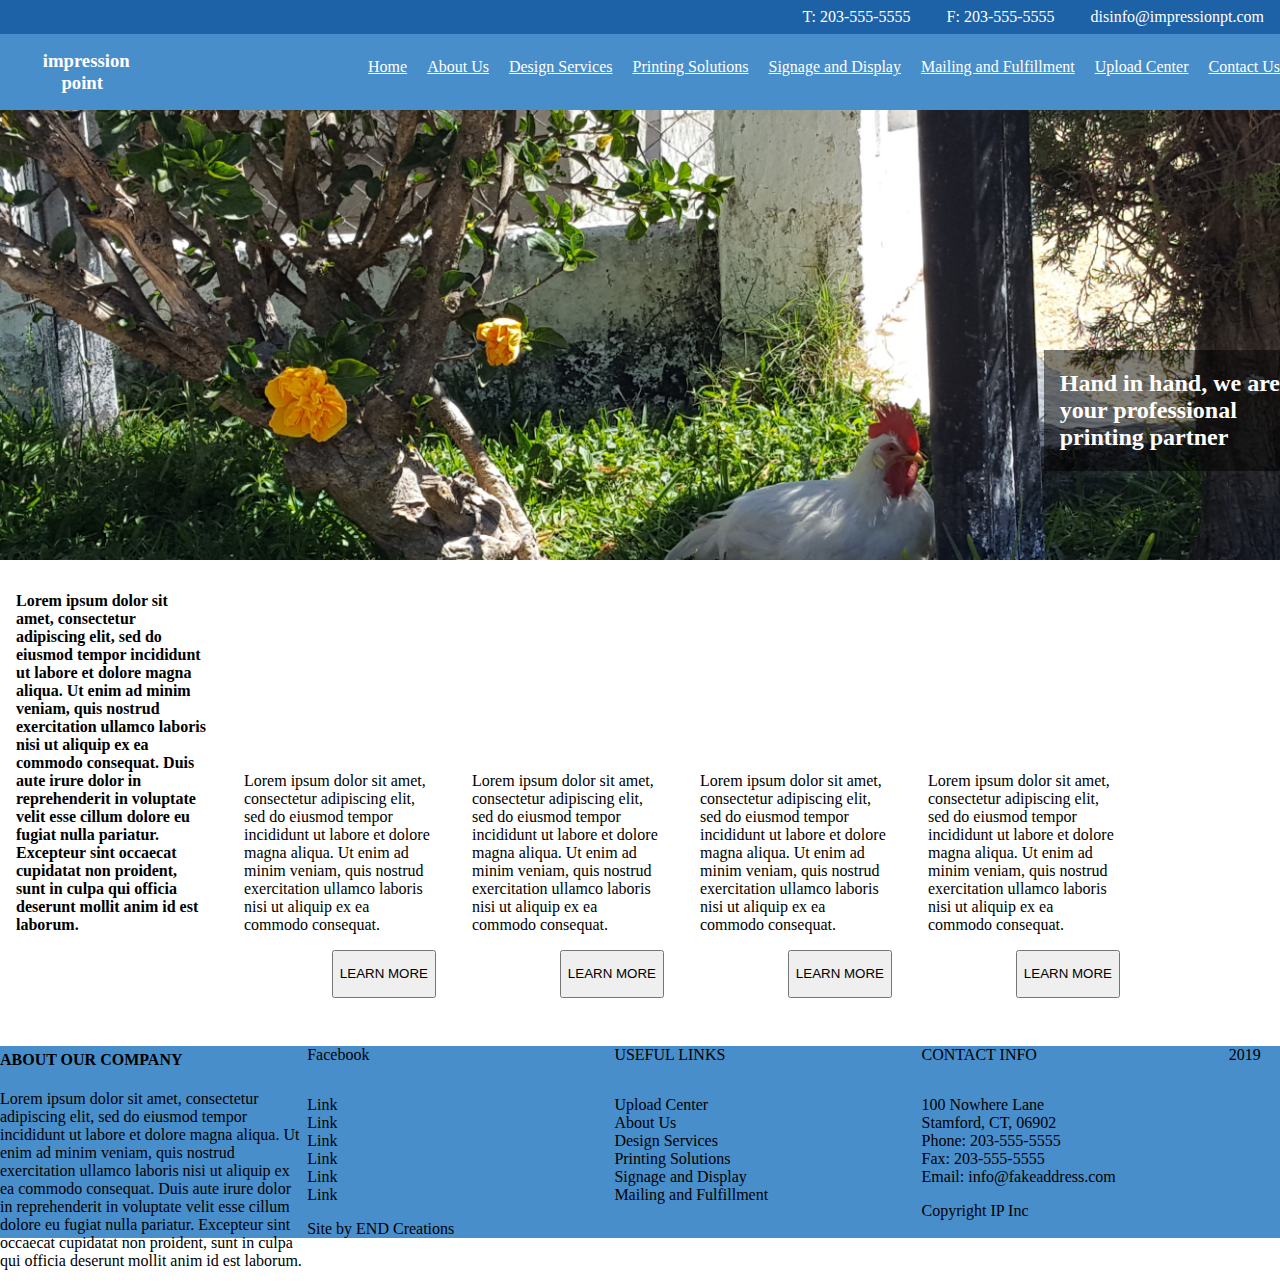
<file: IP practice/index.html>
<!DOCTYPE html>
<html lang="en">
  <head>
    <meta charset="UTF-8"/>
    <title>IP</title>
    <link rel="stylesheet" href="./css/stylesheet.css">
    <meta name="viewport" content="width=device-width, initial-scale=1.0">
  </head>
<body>
  <header>
    <div class="header-info">
      <span>T: 203-555-5555</span>
      <span>F: 203-555-5555</span>
      <span>disinfo@impressionpt.com</span>
    </div>
    <div class="clearfix"></div>
  </header>
      <div class="container-nav">
        <div class="logo">
          <h3>
            impression<br>
            &nbsp;&nbsp;&nbsp;&nbsp;point
          </h3>
        </div>
        <nav class="header-nav">
          <a href="#">Home</a>
          <a href="#" class="about">About Us</a>
          <a href="#" class="design">Design Services</a>
          <a href="#" class="printing">Printing Solutions</a>
          <a href="#" class="signage">Signage and Display</a>
          <a href="#" class="mailing">Mailing and Fulfillment</a>
          <a href="#" class="upload">Upload Center</a>
          <a href="#" class="contact">Contact Us</a>
        </nav>
        <div class="clearfix"></div>
      </div>
    <div class="container-hero">
      <div class="hero">
        <div class="hero-text">
            <h2>Hand in hand, we are <br>your professional <br>printing partner</h2>
            </div>
        </div>
    </div>
    <div class="clearfix"></div>
<div class="info-container">
    <div class="info">
      <h4>Lorem ipsum dolor sit amet, consectetur adipiscing elit, sed do eiusmod tempor incididunt ut labore et dolore magna aliqua. Ut enim ad minim veniam, quis nostrud exercitation ullamco laboris nisi ut aliquip ex ea commodo consequat. Duis aute irure dolor in reprehenderit in voluptate velit esse cillum dolore eu fugiat nulla pariatur. Excepteur sint occaecat cupidatat non proident, sunt in culpa qui officia deserunt mollit anim id est laborum.</h4>
    </div>
    <div class="info">
      <p>
        Lorem ipsum dolor sit amet, consectetur adipiscing elit, sed do eiusmod tempor incididunt ut labore et dolore magna aliqua. Ut enim ad minim veniam, quis nostrud exercitation ullamco laboris nisi ut aliquip ex ea commodo consequat.
        </p>
        <div class="button">
        <button type="button">
          <p>LEARN MORE</p>
          </button>
        </div>
    </div>
      <div class="info">
        <p>
          Lorem ipsum dolor sit amet, consectetur adipiscing elit, sed do eiusmod tempor incididunt ut labore et dolore magna aliqua. Ut enim ad minim veniam, quis nostrud exercitation ullamco laboris nisi ut aliquip ex ea commodo consequat.
          </p>
          <div class="button">
          <button type="button">
            <p>LEARN MORE</p>
            </button>
          </div>
    </div>
      <div class="info">
        <p>
          Lorem ipsum dolor sit amet, consectetur adipiscing elit, sed do eiusmod tempor incididunt ut labore et dolore magna aliqua. Ut enim ad minim veniam, quis nostrud exercitation ullamco laboris nisi ut aliquip ex ea commodo consequat.
          </p>
          <div class="button">
          <button type="button">
            <p>LEARN MORE</p>
            </button>
          </div>
    </div>
      <div class="info">
        <p>
          Lorem ipsum dolor sit amet, consectetur adipiscing elit, sed do eiusmod tempor incididunt ut labore et dolore magna aliqua. Ut enim ad minim veniam, quis nostrud exercitation ullamco laboris nisi ut aliquip ex ea commodo consequat.
          </p>
          <div class="button">
          <button type="button">
            <p>LEARN MORE</p>
            </button>
          </div>
          </div>
        </div>
        <div class="clearfix"></div>
    <div class="footer">
      <div class="col">
        <h4>ABOUT OUR COMPANY</h4>
          <p>
            Lorem ipsum dolor sit amet, consectetur adipiscing elit, sed do eiusmod tempor incididunt ut labore et dolore magna aliqua. Ut enim ad minim veniam, quis nostrud exercitation ullamco laboris nisi ut aliquip ex ea commodo consequat. Duis aute irure dolor in reprehenderit in voluptate velit esse cillum dolore eu fugiat nulla pariatur. Excepteur sint occaecat cupidatat non proident, sunt in culpa qui officia deserunt mollit anim id est laborum.
          </p>
        </div>
    <div class="col">
        <p>Facebook</p>
          <ul>
            <li>Link</li>
            <li>Link</li>
            <li>Link</li>
            <li>Link</li>
            <li>Link</li>
            <li>Link</li>
          </ul>
      </div>
    <div class="col">
      <p>USEFUL LINKS</p>
        <ul>
            <li>Upload Center</li>
            <li>About Us</li>
            <li>Design Services</li>
            <li>Printing Solutions</li>
            <li>Signage and Display</li>
            <li>Mailing and Fulfillment</li>
        </ul>
    </div>
      <div class="col">
        <p>CONTACT INFO</p>
          <ul>
            <li>100 Nowhere Lane</li>
            <li>Stamford, CT, 06902</li>
            <li>Phone: 203-555-5555</li>
            <li>Fax: 203-555-5555</li>
            <li>Email: info@fakeaddress.com</li>
          </ul>
      </div>
    </div>
    <div class="sub-footer">
      <ul>
        <li>2019 Copyright IP Inc</li>
        <li>Site by END Creations</li>
      </ul>
    </div>
 </body>
</html>
</file>
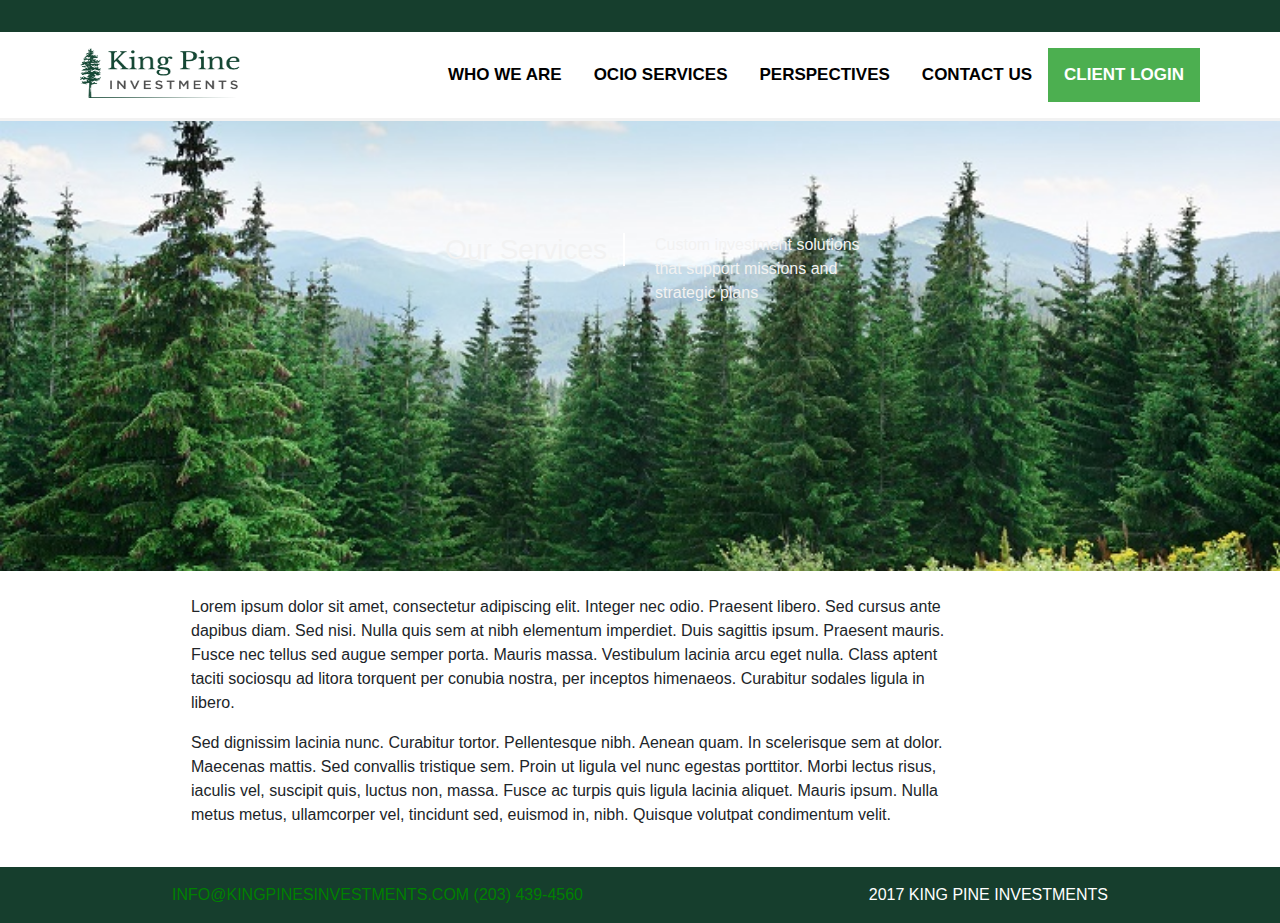
<file: King Pine/index.html>
<!DOCTYPE html>
<html lang="en">
  <head>
    <meta charset="UTF-8"/>
    <title>King Pine Investments</title>
    <link rel="stylesheet" href="./css/bootstrap.min.css">
    <link rel="stylesheet" href="./css/stylesheet.css">
    <meta name="viewport" content="width=device-width, initial-scale=1.0">
</head>
<body>
    <div class="container-fluid container-top">
      <div class="inline-block">
      </div>
</div>
  <div class="topnav">
    <div class="id id-logo">
  <img src="pics/kplogo.png" width="160px" height="50px" alt="Pine Trees">
  <a class="active" href="#who">CLIENT LOGIN</a>
  <a href="#contact">CONTACT US</a>
  <a href="#perspectives">PERSPECTIVES</a>
  <a href="#services">OCIO SERVICES</a>
  <a href="#about">WHO WE ARE</a>
</div>
</div>
<div class="container-fluid container-mainpic pt-3 pb-3">
  <div class="container container-toppic">
    <div class="row pt-5 mt-5">
      <div class="col-12 col-md-6 text-md-right text-left">
        <h3 class="pr-3">Our Services</h3>
      </div>
      <div class="col-12 col-md-6">
        <p>
          Custom investment solutions<br />
          that support missions and<br />
          strategic plans
        </p>
      </div>
    </div>
</div>
  </div>
<div class="container-fluid container-info">
  <div class="col-12 col-md-10 pt-4 pb-4 pl-5">
  <p>
    Lorem ipsum dolor sit amet, consectetur adipiscing elit. Integer nec odio.
    Praesent libero. Sed cursus ante dapibus diam. Sed nisi.
    Nulla quis sem at nibh elementum imperdiet. Duis sagittis ipsum. Praesent mauris.
    Fusce nec tellus sed augue semper porta. Mauris massa.
    Vestibulum lacinia arcu eget nulla. Class aptent taciti sociosqu ad litora torquent
    per conubia nostra, per inceptos himenaeos. Curabitur sodales ligula in libero.
</p>
<p>
    Sed dignissim lacinia nunc. Curabitur tortor. Pellentesque nibh. Aenean quam.
    In scelerisque sem at dolor. Maecenas mattis. Sed convallis tristique sem.
    Proin ut ligula vel nunc egestas porttitor. Morbi lectus risus, iaculis vel,
    suscipit quis, luctus non, massa. Fusce ac turpis quis ligula lacinia aliquet.
    Mauris ipsum. Nulla metus metus, ullamcorper vel, tincidunt sed, euismod in, nibh.
    Quisque volutpat condimentum velit.
  </p>
    </div>
</div>
<div class="container-fluid container-footer">
<div class="block block-footer">
      <span class="container-footerleft">INFO@KINGPINESINVESTMENTS.COM (203) 439-4560</span>
      <span class="container-footerright">2017 KING PINE INVESTMENTS</span>
</div>
<div class="clearfix"></div>
</div>
</body>
</html>
</file>
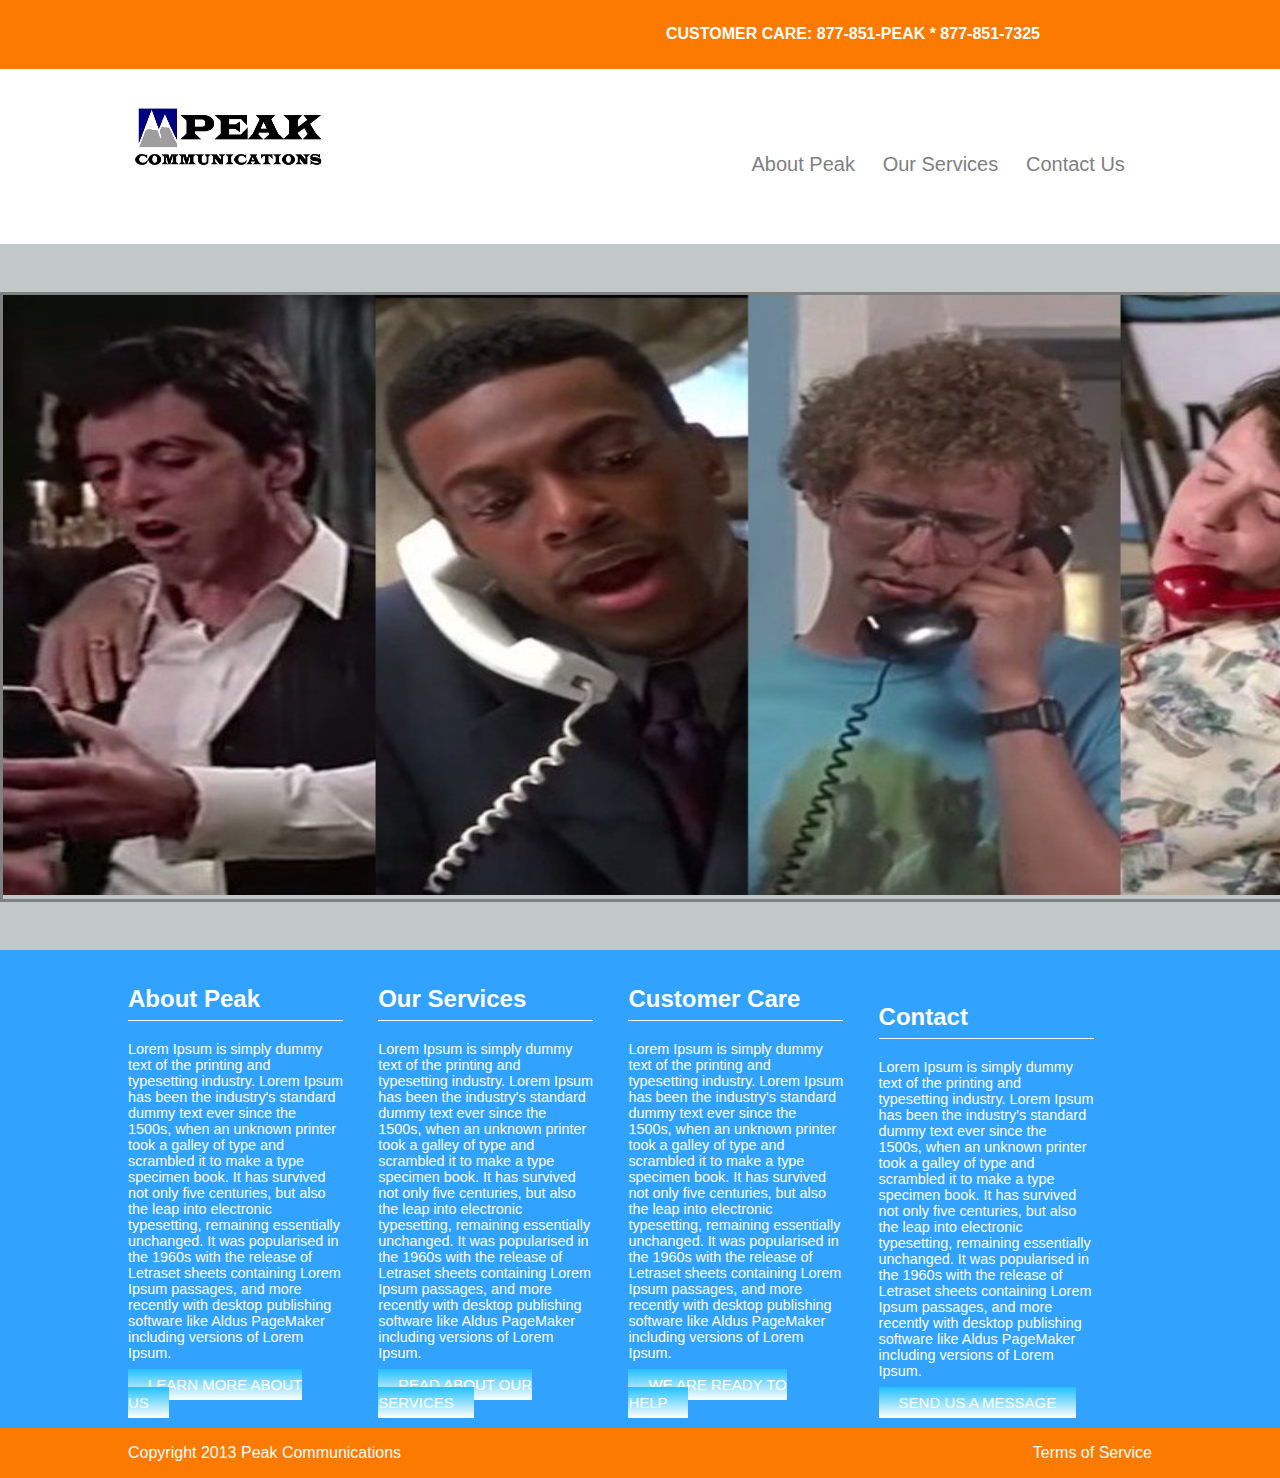
<file: PeakComm/index.html>
<!DOCTYPE html>
<html lang="en">
  <head>
    <meta charset="UTF-8"/>
    <title>Peak Communications</title>
    <link rel="stylesheet" href="css/stylesheet.css"/>
  </head>
  <body>
    <div class="container container-customercare">
    <h4><b>CUSTOMER CARE</b>: 877-851-PEAK * 877-851-7325</h4>
</div>
<div class="container container-header">
  <div class="block block-header">
  <div class="nav-left">
    <img src="pics/peaklogo.jpg" width="200px" height="70px" alt="Peak Communications">
  </div>
  <div class="nav-right">
    <ul>
      <li><a href="#">About Peak</a></li>
      <li><a href="#">Our Services</a></li>
      <li><a href="#">Contact Us</a></li>
    </ul>
  </div>
  </div>
</div>
<div class="container container-mainpic">
  <div class="large-pic">
  <img src="pics/phonecall.jpg" width="1490em" height="600em" alt="Peak Communications">
</div>
</div>
<div class="container container-aboutbody">
  <div class="block block-aboutbody">
    <div class="item">
      <h2>About Peak</h2>
      <p>Lorem Ipsum is simply dummy text of the printing and typesetting industry. Lorem Ipsum has been the industry's standard dummy text ever since the 1500s, when an unknown printer took a galley of type and scrambled it to make a type specimen book. It has survived not only five centuries, but also the leap into electronic typesetting, remaining essentially unchanged. It was popularised in the 1960s with the release of Letraset sheets containing Lorem Ipsum passages, and more recently with desktop publishing software like Aldus PageMaker including versions of Lorem Ipsum.</p>
      <a href="#">LEARN MORE ABOUT US</a>
    </div>
<div class="item">
    <h2>Our Services</h2>
      <p>Lorem Ipsum is simply dummy text of the printing and typesetting industry. Lorem Ipsum has been the industry's standard dummy text ever since the 1500s, when an unknown printer took a galley of type and scrambled it to make a type specimen book. It has survived not only five centuries, but also the leap into electronic typesetting, remaining essentially unchanged. It was popularised in the 1960s with the release of Letraset sheets containing Lorem Ipsum passages, and more recently with desktop publishing software like Aldus PageMaker including versions of Lorem Ipsum.</p>
    <a href="#">READ ABOUT OUR SERVICES</a>
  </div>
    <div class="item">
<h2>Customer Care</h2>
      <p>Lorem Ipsum is simply dummy text of the printing and typesetting industry. Lorem Ipsum has been the industry's standard dummy text ever since the 1500s, when an unknown printer took a galley of type and scrambled it to make a type specimen book. It has survived not only five centuries, but also the leap into electronic typesetting, remaining essentially unchanged. It was popularised in the 1960s with the release of Letraset sheets containing Lorem Ipsum passages, and more recently with  desktop publishing software like Aldus PageMaker including versions of Lorem Ipsum.</p>
    <a href="#">WE ARE READY TO HELP</a>
  </div>
    <div class="item">
      <h2>Contact</h2>
      <p>Lorem Ipsum is simply dummy text of the printing and typesetting industry. Lorem Ipsum has been the industry's standard dummy text ever since the 1500s, when an unknown printer took a galley of type and scrambled it to make a type specimen book. It has survived not only five centuries, but also the leap into electronic typesetting, remaining essentially unchanged. It was popularised in the 1960s with the release of Letraset sheets containing Lorem Ipsum passages, and more recently with desktop publishing software like Aldus PageMaker including versions of Lorem Ipsum.</p>
       <a href="#">SEND US A MESSAGE</a>
    </div>
</div>
</div>
<div class="container container-footer">
<div class="block block-footer">
      <span class="container-footerleft">Copyright 2013 Peak Communications</span>
      <span class="container-footerright">Terms of Service</span>
</div>
<div class="clearfix"></div>
</div>
</body>
</html>
</file>
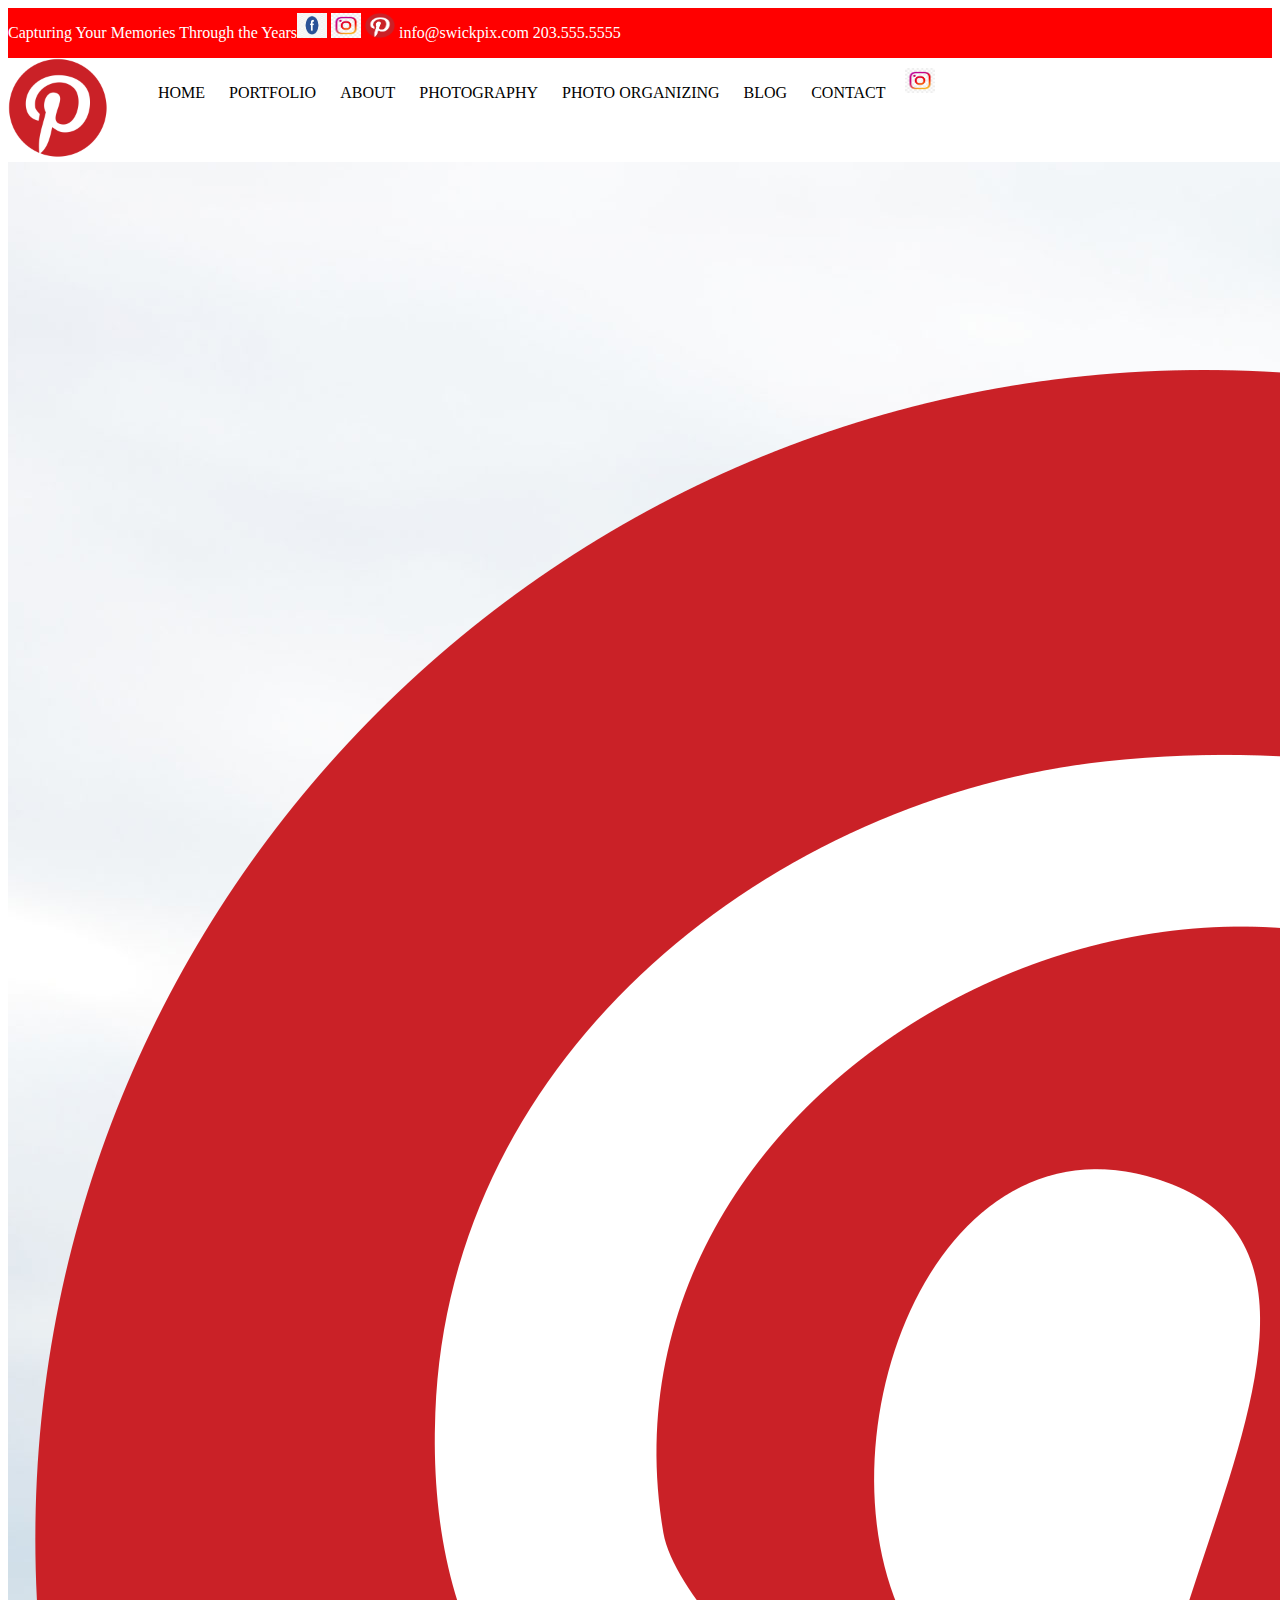
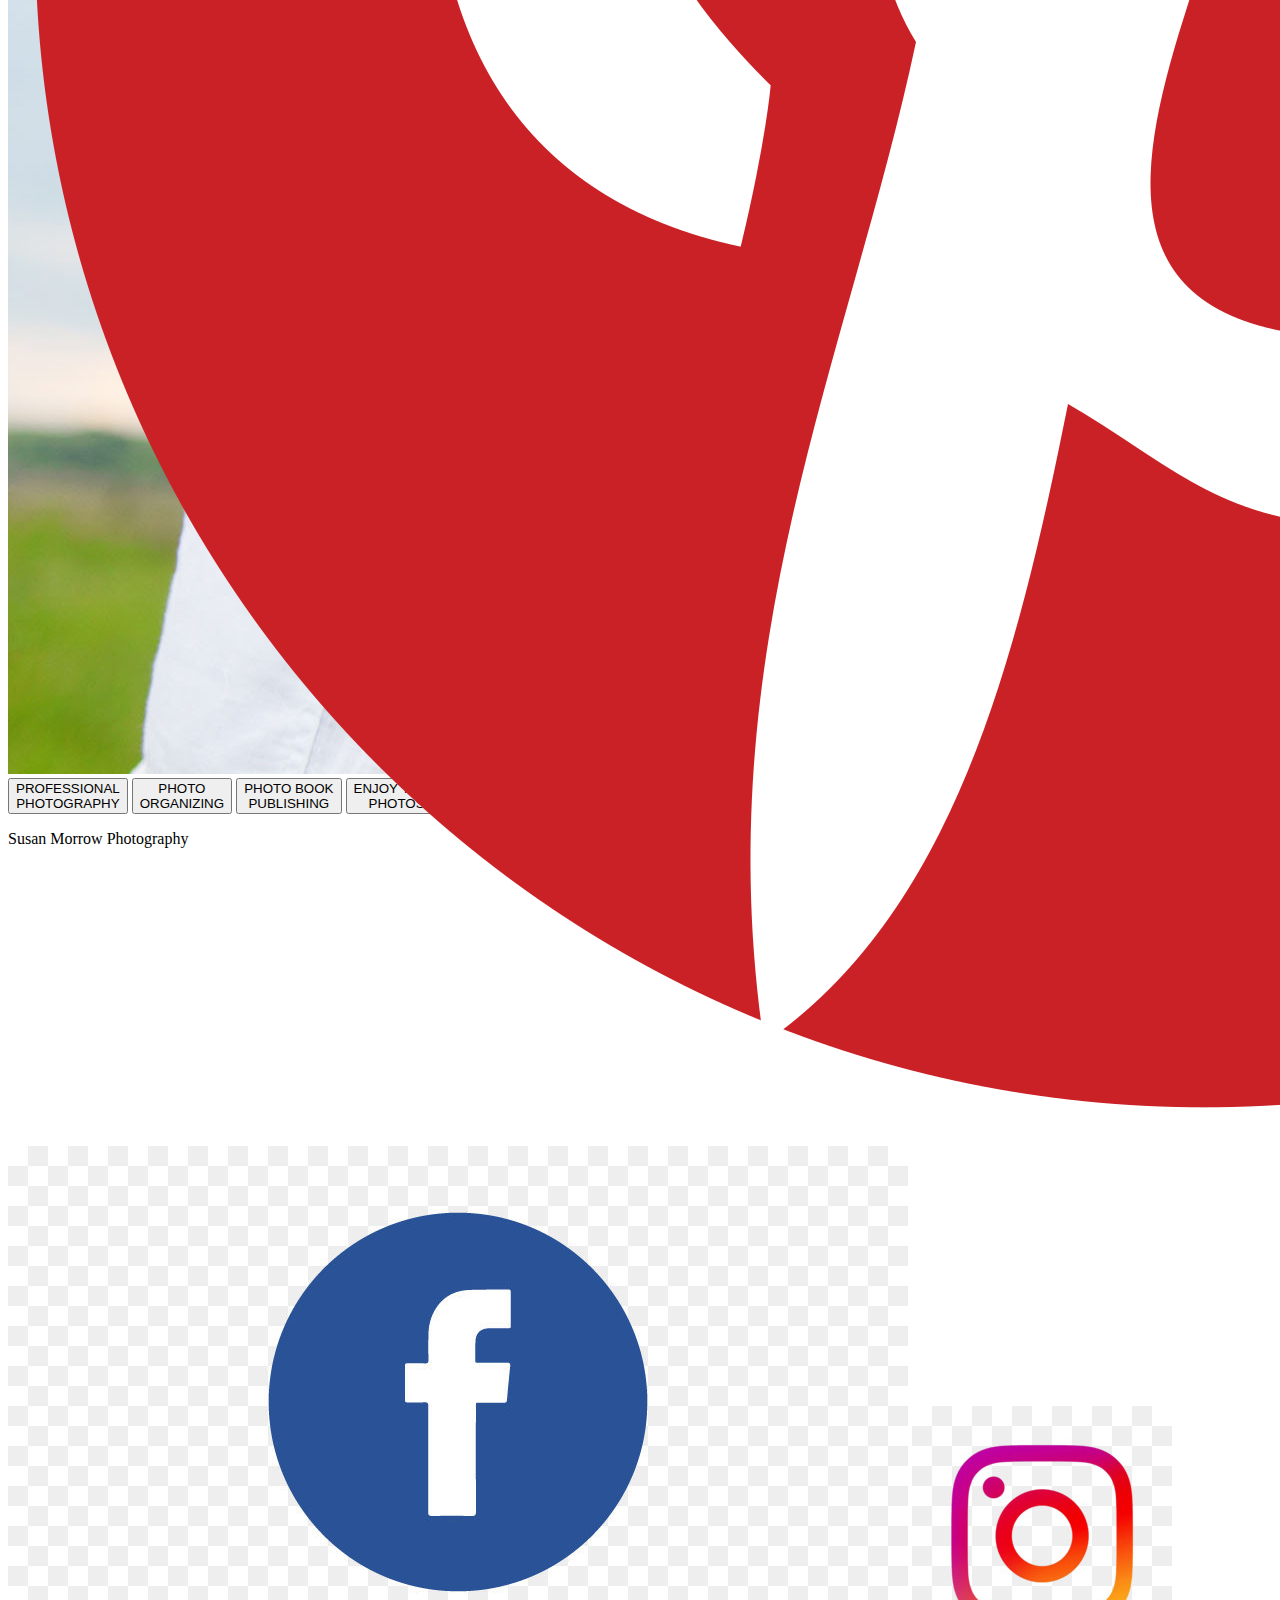
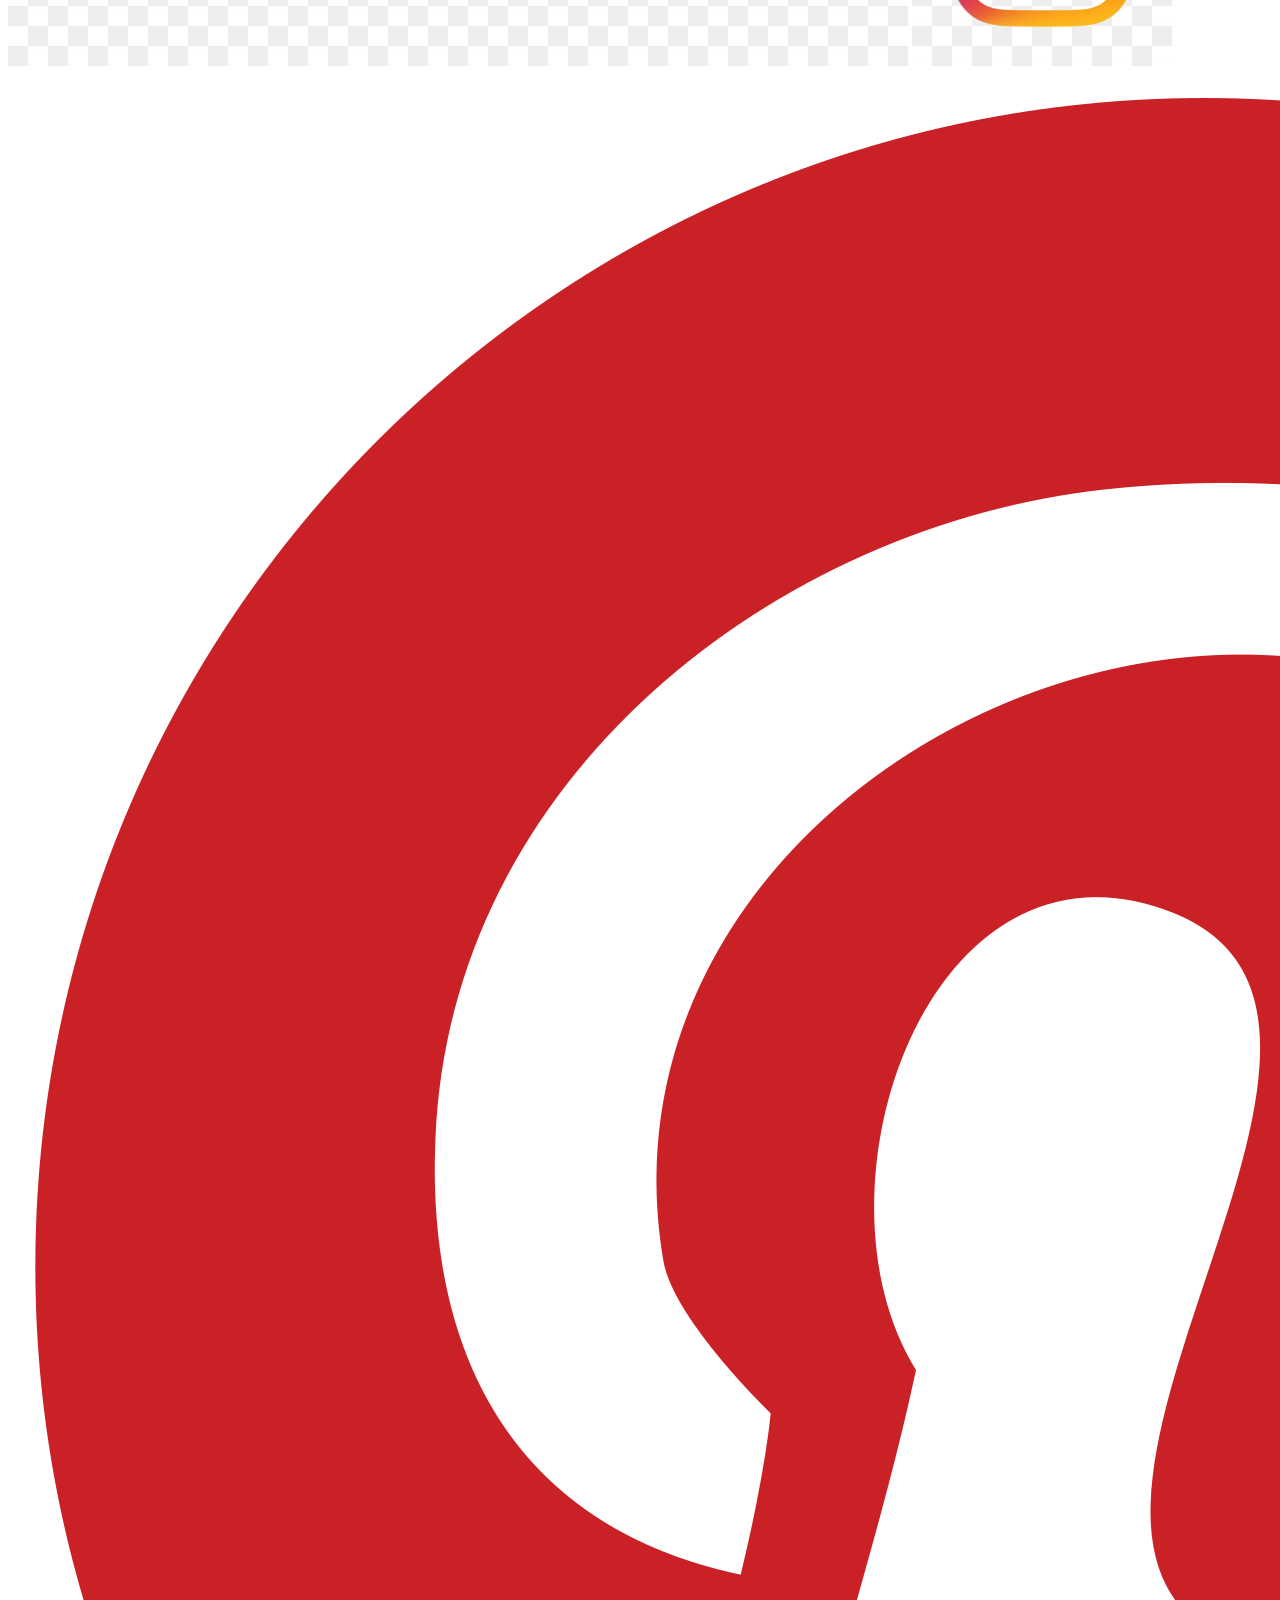
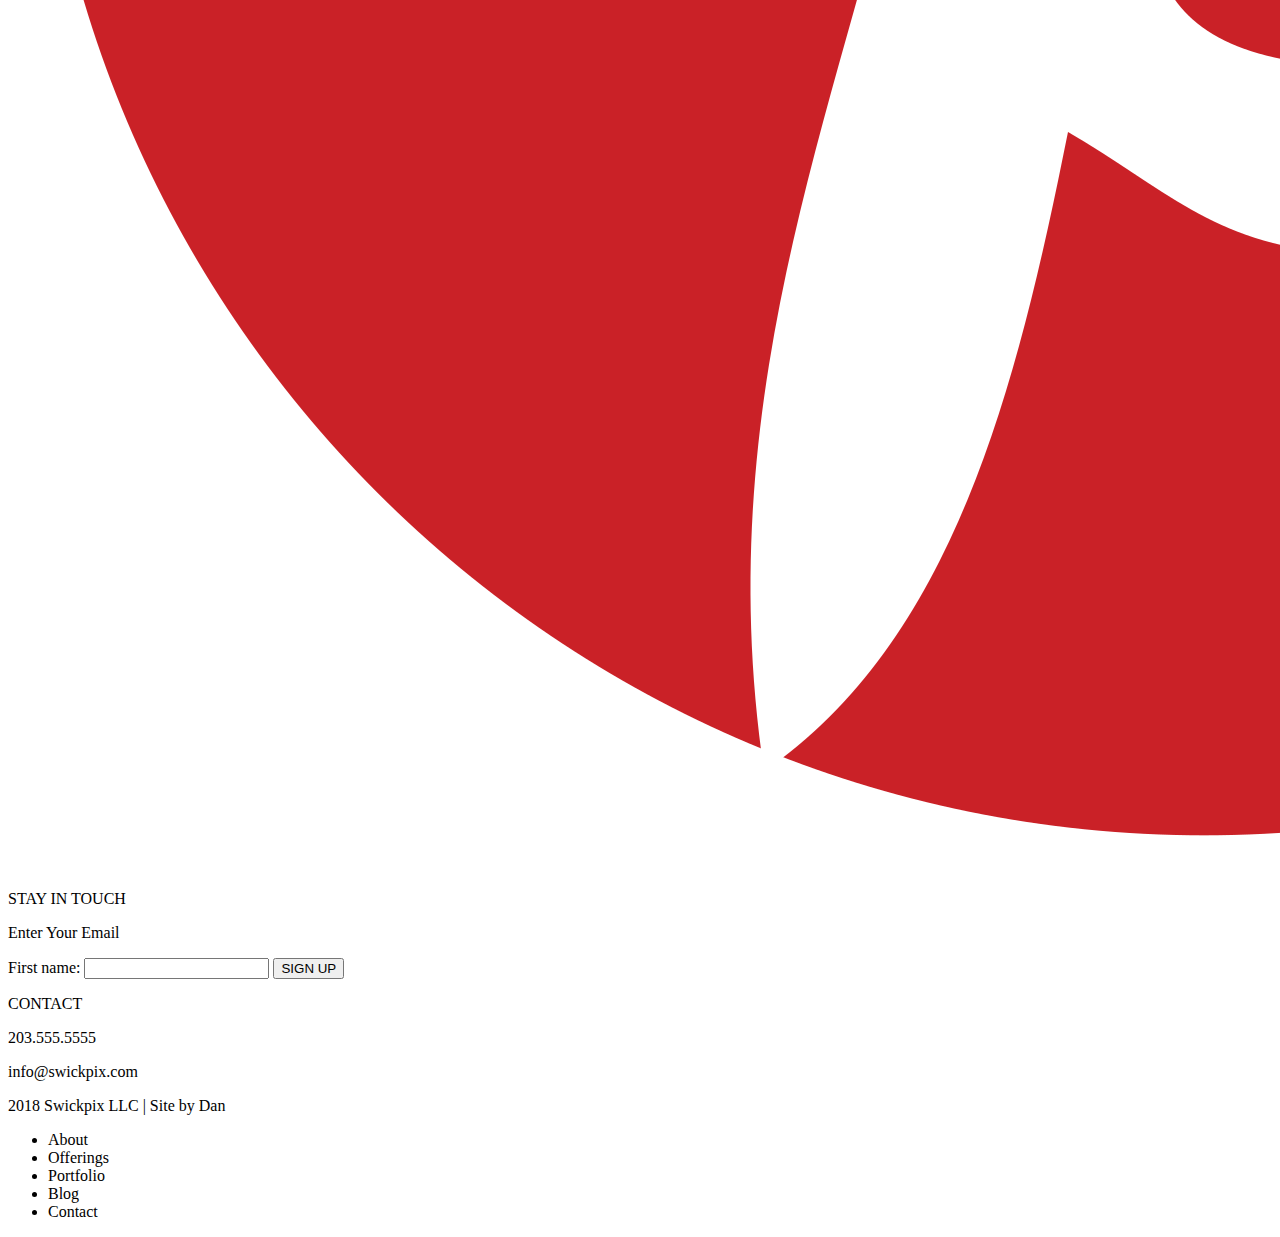
<file: photography-site-practice/index.html>
<!DOCTYPE html>
<html lang="en">
<head>
    <meta charset="UTF-8">
    <meta name="viewport" content="width=device-width, initial-scale=1.0">
    <meta http-equiv="X-UA-Compatible" content="ie=edge">
    <title>Document</title>
    <link rel="stylesheet" type="text/css" href="styles.css">
</head>
<body>
    <div class="crown">
        <div class="tag-line">
            <p>Capturing Your Memories Through the Years</p>
        </div>
        <div class="right-half">
            <img src="assets/fb_logo.jpg">
            <img src="assets/inst_logo.jpg">
            <img src="assets/pin_logo.png">
            <p>info@swickpix.com&nbsp;203.555.5555</p>
        </div>
    </div>
    <nav>
        <div class="logo">
            <img src="assets/pin_logo.png">
        </div>
        <ul>
            <li><a href="#">HOME</a></li>
            <li><a href="#">PORTFOLIO</a></li>
            <li><a href="#">ABOUT</a></li>
            <li><a href="#">PHOTOGRAPHY</a></li>
            <li><a href="#">PHOTO ORGANIZING</a></li>
            <li><a href="#">BLOG</a></li>
            <li><a href="#">CONTACT</a></li>
        </ul>
        <div class="search-placeholder">
            <img src="assets/inst_logo.jpg">
        </div>
    </nav>
    <div class="hero">
        <img src="assets/hero-img.jpg">
        <div class="hero-btns">
            <button>PROFESSIONAL<br>PHOTOGRAPHY</button>
            <button>PHOTO<br>ORGANIZING</button>
            <button>PHOTO BOOK<br>PUBLISHING</button>
            <button>ENJOY YOUR<br>PHOTOS</button>    
        </div>
    <p>Susan Morrow Photography</p>
    </div>
    <footer>
        <div class="footer-logos">
            <img src="assets/pin_logo.png">
            <img src="assets/fb_logo.jpg">
            <img src="assets/inst_logo.jpg">
            <img src="assets/pin_logo.png">
        </div>
        <div class="footer-capture">
            <p>STAY IN TOUCH</p>
            <p>Enter Your Email</p>
            <form action="/action_page.php">
                First name: <input type="text" name="FirstName" value="">
                <input type="submit" value="SIGN UP">
            </form>
        <div class="footer-contact">
            <p>CONTACT</p>
            <p>203.555.5555</p>
            <p>info@swickpix.com</p>
    </footer>
    <div class="sub-footer">
        <p>2018 Swickpix LLC | Site by Dan</p>
        <ul>
            <li>About</li>
            <li>Offerings</li>
            <li>Portfolio</li>
            <li>Blog</li>
            <li>Contact</li>
        </ul>
    </div>

</body>
</html>
</file>
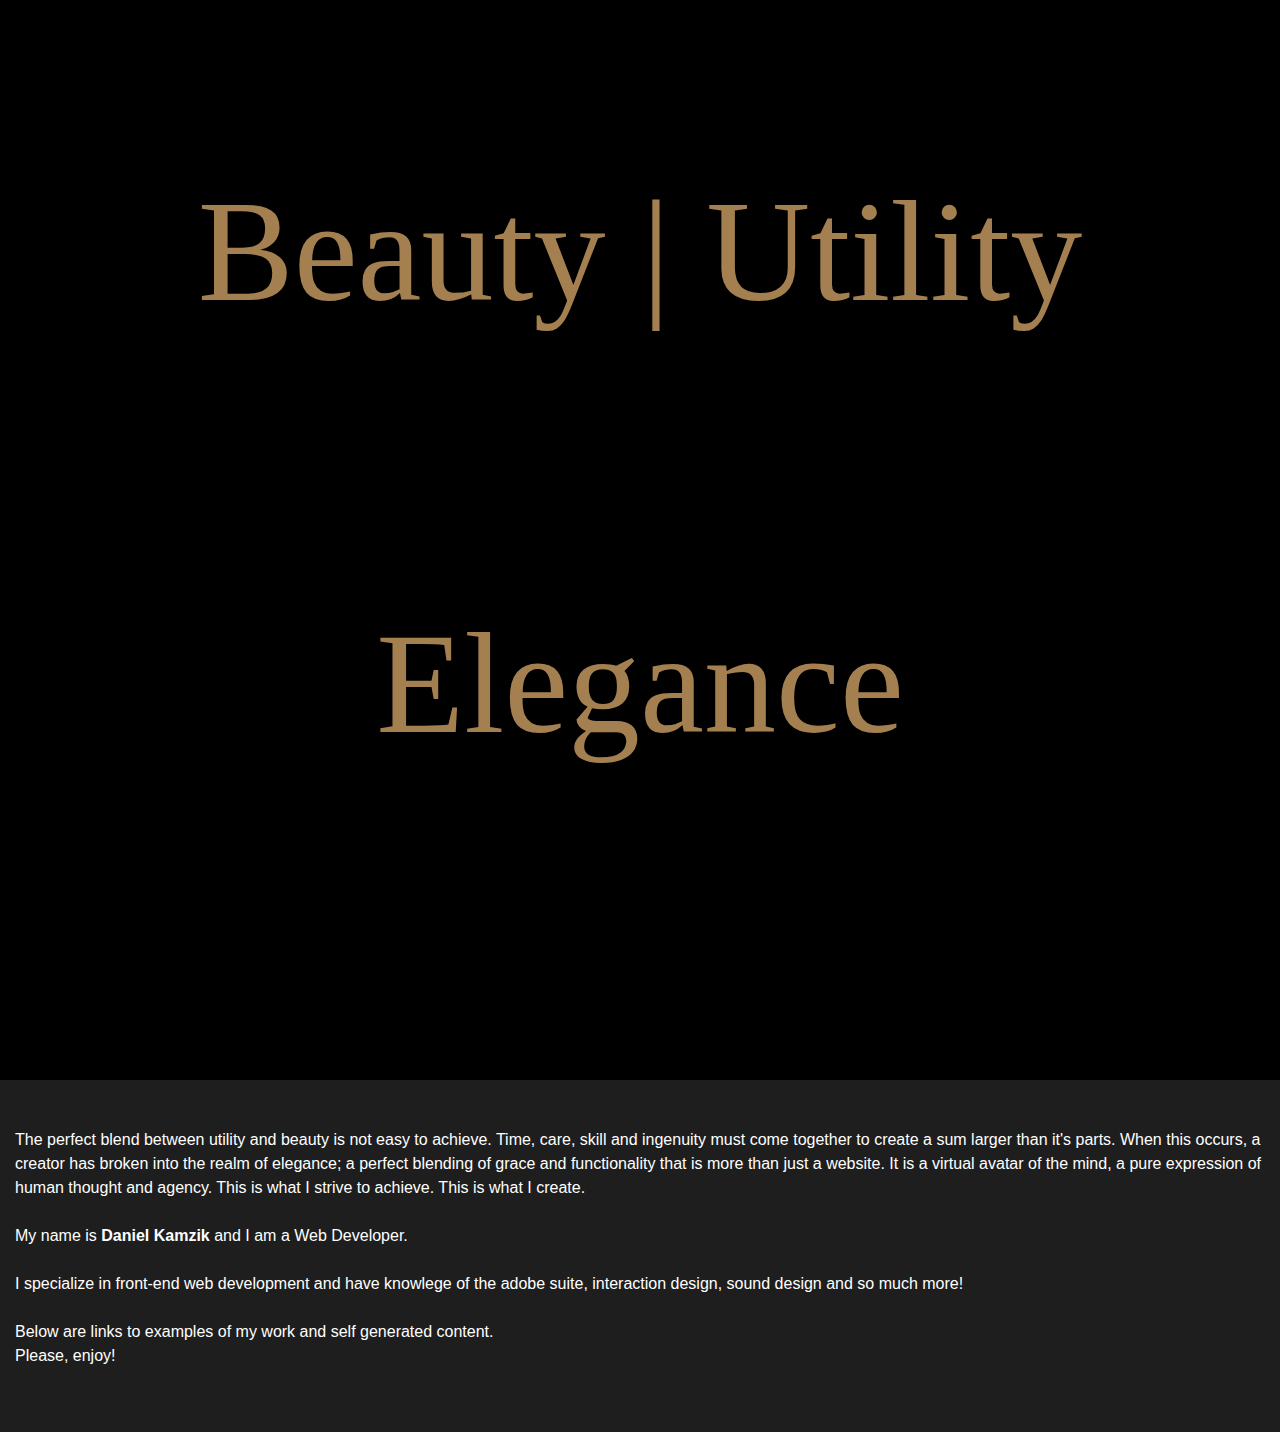
<file: portfolio-black/index.html>
<!doctype html>
<html lang="en">
    <head>
<style type="text/css" media="screen, print">
@font-face {
    font-family: Geomanist;
    src: url(Geomanist-Regular.otf);
}

</style>
        <meta charset="utf-8">
        <title>Daniel Kamzik Web Development Solutions</title>
        <link rel="stylesheet" href="./css/bootstrap.min.css">
        <link rel="stylesheet" href="./css/stylesheet.css">
        <meta name="viewport" content="width=device-width, initial-scale=1.0">
    </head>
<body>
  <div class="container-fluid">
    <div class="title">
  Beauty  |  Utility <br/><br/>
     Elegance
  </div>
    </div>
      <div class="info-block col-md-12">
        <p>
        The perfect blend between utility and beauty is not easy to achieve.
        Time, care, skill and ingenuity must come together to create a sum larger than it's parts.
        When this occurs, a creator has broken into the realm of elegance; a perfect blending of grace and functionality that is more than just a website.
        It is a virtual avatar of the mind, a pure expression of human thought and agency. This is what I strive to achieve. This is what I create.
           <br />
          <br />
          My name is <b>Daniel Kamzik</b> and I am a Web Developer.<br />
          <br />
          I specialize in front-end web development and have knowlege of the adobe suite, interaction design, sound design and so much more!<br />
          <br />
          Below are links to examples of my work and self generated content.<br />
          Please, enjoy!
        </p>
      </div>
    <div class="container-fluid">
<div class="links">
  
</div>
    </div>
</body>
</html>
</file>
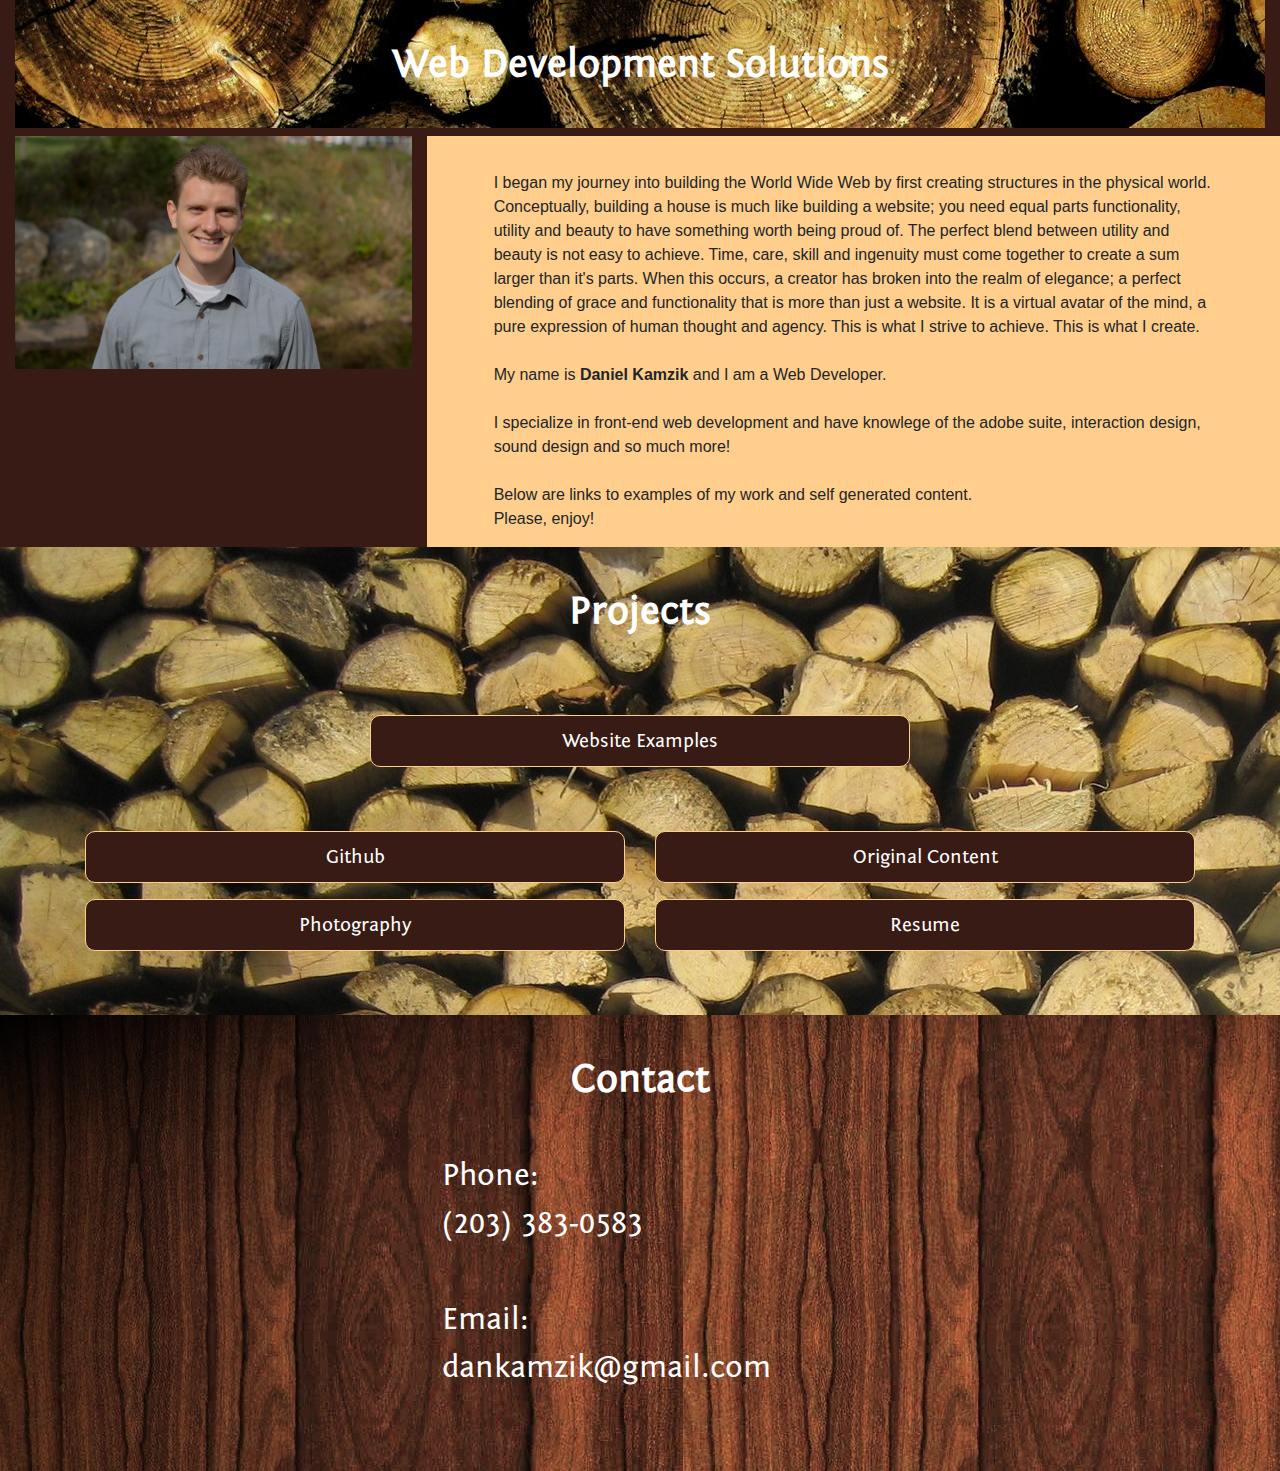
<file: portfolio-wood/index.html>
<!doctype html>
<html lang="en">
    <head>
<style type="text/css" media="screen, print">
@font-face {
    font-family: fontin_sans;
    src: url(Fontin_Sans_R_45b.otf);
}

</style>
        <meta charset="utf-8">
        <title>Web Development Solutions</title>
        <link rel="stylesheet" href="./css/bootstrap.min.css">
        <link rel="stylesheet" href="./css/stylesheet.css">
        <meta name="viewport" content="width=device-width, initial-scale=1.0">
    </head>
<body>
  <div class="container-fluid">
    <div class="title pt-0 pb-0">
      <h1><b>Web Development Solutions</b></h1>
    </div>

    <div class="row pt-0 pb-0">
      <div class="col-md-4">
        <img class="img-fluid" src="./pics/danportfolio.jpeg" alt="Dan Portfolio Pic">
      </div> <!--end col -->
      <div class="info-block col-md-8 pb-0">
        <p>I began my journey into building the World Wide Web by first creating structures in the physical world.
        Conceptually, building a house is much
        like building a website; you need equal parts functionality, utility and beauty to have something worth being proud of.
        The perfect blend between utility and beauty is not easy to achieve.
        Time, care, skill and ingenuity must come together to create a sum larger than it's parts.
        When this occurs, a creator has broken into the realm of elegance; a perfect blending of grace and functionality that is more than just a website.
        It is a virtual avatar of the mind, a pure expression of human thought and agency. This is what I strive to achieve. This is what I create.
           <br />
          <br />
          My name is <b>Daniel Kamzik</b> and I am a Web Developer.<br />
          <br />
          I specialize in front-end web development and have knowlege of the adobe suite, interaction design, sound design and so much more!<br />
          <br />
          Below are links to examples of my work and self generated content.<br />
          Please, enjoy!
        </p>
      </div> <!-- end col -->
    </div> <!-- end row -->
  </div> <!-- end fluid-container -->
  <div class="container-fluid projects-wrapper pt-0 pb-3">
    <div class="container container-projects pt-0 pb-0">
      <div class="col-md-12">
        <h1><b>Projects</b></h1>
      </div> <!-- end col -->
      <div class="row">
    <div class="col-12 col-md-6 offset-md-3"><a href="https://drive.google.com/open?id=1xBtM96BYLqAbtQK3hjfqgYV4nW7GsmvJ" class="btn btn-info" role="button">Website Examples</a></div>
  </div>
    <div class="row pb-0">
<div class="col-12 col-md-6 pt-0 pb-3">
<a href="https://github.com/dankamzik" class="btn btn-info" role="button">Github</a>
</div>
<div class="col-12 col-md-6 pt-0 pb-3">
<a href="https://drive.google.com/open?id=1zJXY64vx_yYCeWzsoDQX-Hx5zli_4ok5" class="btn btn-info" role="button">Original Content</a>
  </div>
  </div>
  <div class="row pt-0">
    <div class="col-12 col-md-6 pt-0 pb-3">
<a href="https://drive.google.com/open?id=102Gx8n99MGKKRXHyjMXS7rIYrFIZrbrb" class="btn btn-info" role="button">Photography</a>
</div>
<div class="col-12 col-md-6">
<a href="https://drive.google.com/open?id=1xP5QLiYL2812f9D-Tz-GuYnCJKdNPlfT" class="btn btn-info" role="button">Resume</a>
</div>
</div>
</div>

</div>
    <div class="container-contact pt-0 pb-0">
        <div class="contact-title">
        <h1><b>Contact</b></h1>
        </div>
        <div class="container container-contactinfo">
          <div class="col-12 col-md-6 offset-md-3">
              <p>Phone: <br />(203) 383-0583<br />
              <br />Email: dankamzik@gmail.com</p>
            </div>
                </div>
                </div>



  <script type="text/javascript" src="./js/jquery-3.3.1.min.js"></script>
  <script type="text/javascript" src="./js/bootstrap.min.js"></script>
</body>
</html>
</file>
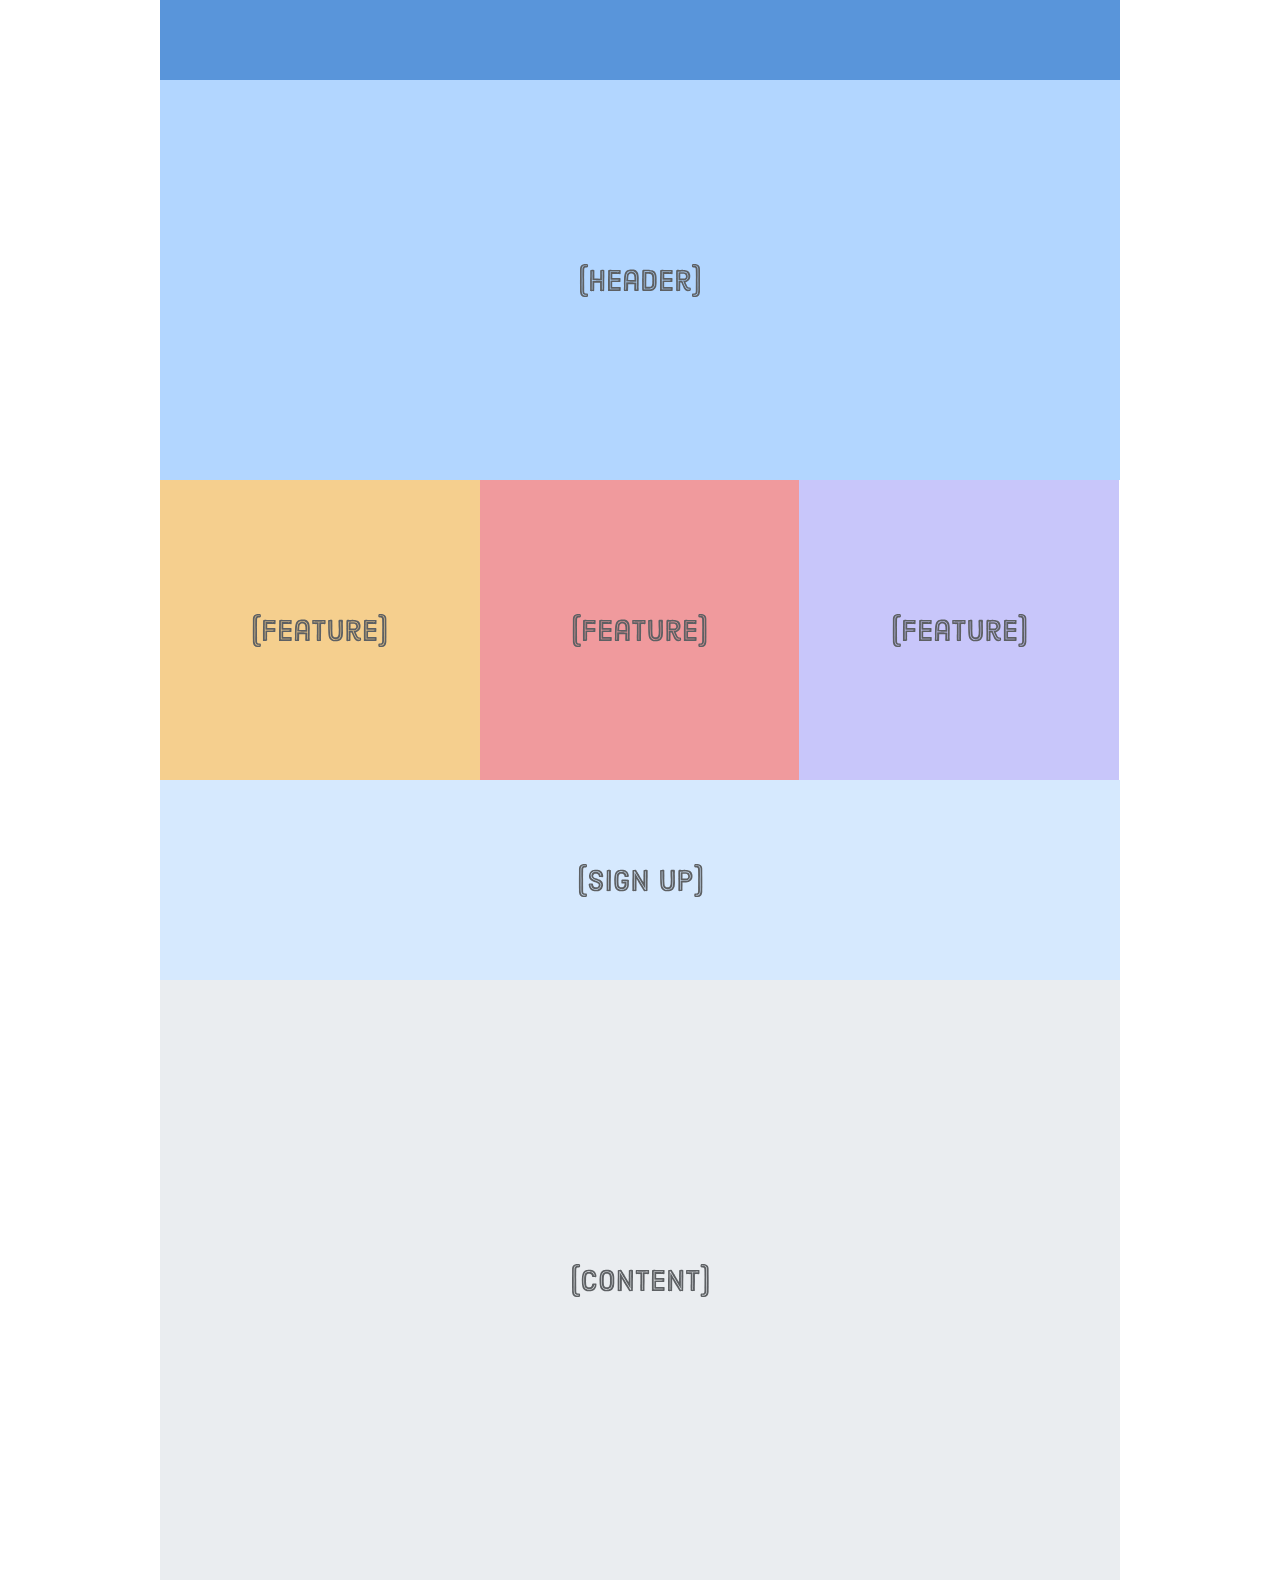
<file: responsive-design/responsive.html>
<!DOCTYPE html>
<html lang='en'>
  <head>
    <meta charset='UTF-8'/>
    <meta name='viewport'
          content='width=device-width, initial-scale=1.0, maximum-scale=1.0' />
    <title>Responsive Design</title>
    <link rel='stylesheet' href='styles.css'/>
  </head>
  <body>
    <div class='page'>
  <div class='section menu'></div>
  <div class='section header'>
    <img src='images/header.svg'/>
  </div>
  <div class='section content'>
    <img src='images/content.svg'/>
  </div>
  <div class='section sign-up'>
    <img src='images/sign-up.svg'/>
  </div>
  <div class='section feature-1'>
    <img src='images/feature.svg'/>
  </div>
  <div class='section feature-2'>
    <img src='images/feature.svg'/>
  </div>
  <div class='section feature-3'>
    <img src='images/feature.svg'/>
  </div>
</div>

  </body>
</html>
</file>
<file: IP practice/css/stylesheet.css>
body{
  margin: 0;
}

.header-info{
  padding-top: .5em;
  padding-bottom: .5em;
}

header{
  display: block;
  width: 100%;
  background-color: #1D61A7;
  color: white;
}

.logo {
  float:left;
  clear: left;
  padding-top: 1em;
  padding-bottom: 1em;
  padding-left: 1.5em;
}

.header-nav{
  float: right;
  clear:right;
  margin-top: 1.5em;
}

.logo h3{
  margin: 0;
  padding-left: 1em;
  color: white;
  width: 100%;
  display: inline-block;
}

header .header-info {
  text-align:right;
}

header span{
  background-color: #1D61A7;
  padding-left: 1em;
  padding-right: 1em;
  display: inline-block;
}

.container-nav{
  display: block;
  background-color: #488ECB;
  /*float: right;*/
  width:100%;
}

.header-nav {
  float:right;
  display:inline-block;
}

nav a{
  color: white;
  padding-left: 1em;
  display: inline-block;
}

.container-hero{
  display: block;
  margin: 0;
  width: 100%;
  background-image: url('../images/chicken.jpg');
  height: 50vh;
  background-size: cover;
  background-position: center;
}

.container-hero .hero img{
  display: inline-block;
  width: 100%;
  max-height: 300em;
}

.hero-text{
  color: white;
  display: inline-block;
  float: right;
  background-color: rgba(0, 0, 0, 0.5);
  padding-left: 1em;
  margin-top: 15em;
}

.info-container{
  display: block;
  margin-top: 1em;
  margin-bottom:1em;
}

.info h4{
  display: inline-block;
  margin: 0 auto;
  //float: left;
}

.info{
  display: inline-block;
  width: 15%;
  margin: 0 auto;
  //float: left;
  //clear: right;
  padding: 1em;
}

.info .button{
  display: inline-block;
  float: right;
  clear: left;
}

.footer{
  display: block;
  background-color: #488ECB;
}

.footer li{
  list-style-type: none;
  text-align: left;
}

.footer .col{
  display: inline-block;
  float: left;
  width: 24%;
}

.sub-footer{
  display: block;
  background-color: #488ECB;
}

.col ul{
  display: inline-block;
  padding: 0;
}

.sub-footer ul li{
  list-style-type: none;

}

.clearfix::after {
  content: "";
  clear: both;
  display: table;
}
</file>
<file: King Pine/css/stylesheet.css>
.container-top{
  width: 100%;
  height: 2em;
  background-color: #163E2D;
  margin-bottom: 1em;
}

.id-logo{
  padding-left:5em;
}

/* Add a black background color to the top navigation */
.topnav {
    background-color: white;
    overflow: hidden;
    padding-right: 5em;
    border-bottom: solid 3px;
    border-color: #f2f2f2;
    padding-bottom:1em;
}

/* Style the links inside the navigation bar */
.topnav a {
    float: right;
    color: black;
    text-align: center;
    padding: 14px 16px;
    text-decoration: none;
    font-size: 17px;
    font-weight: bold;
}

/* Change the color of links on hover */
.topnav a:hover {
    background-color: #ddd;
    color: black;
}

/* Add a color to the active/current link */
.topnav a.active {
    background-color: #4CAF50;
    color: white;
}

.container-mainpic{
  width: 100%;
  background-image: url("../pics/pines.jpg");
  background-size: cover;
  background-position: 50% 70%;
  height: 50vh;
  color: #f2f2f2;
}

h3{
  border-right: solid 2px;
  border-color: white;
}

.container-info{
  width:80%;
}

.container-footer{
  display:block;
  background-color: #163E2D;
}

.block-footer {
  max-width:80%;
  margin: 0 auto;
  padding: 0 2em;
}

.container-footerleft{
  list-style-type: none;
  color:white;
  padding-top: 1em;
  padding-bottom: 1em;
  float:left;
  color: green;
}

.container-footerright{
  list-style-type: none;
  color:white;
  padding-top: 1em;
  padding-bottom: 1em;
  float:right;
}

.clearfix:after {
  visibility: hidden;
  display: block;
  font-size: 0;
  content: " ";
  clear: both;
  height: 0;
}

.clearfix { display: inline-block; }
/* start commented backslash hack \*/
* html .clearfix { height: 1%; }
.clearfix { display: block; }
/* close commented backslash hack */
</file>
<file: PeakComm/css/stylesheet.css>
body{
  margin:0;
  font-family: arial;
}
.container-customercare{
  text-align: right;
  color:white;
  background-color: #FC7A00;
  padding-top: .25em;
  padding-bottom: .25em;
  padding-right: 15em;
}
.container-header{
  margin-top: 1em;
  margin-bottom:1em;
}
.block-header{
  display:block;
  max-width: 80%;
  margin: 0 auto;
  padding-top:1em;
  padding-bottom: 2em;
}
.container-header ul{
  list-style-type: none;
}
.container-header li {
    display: inline-block;
    padding:0 2%;
}
.nav-left{
  display: inline-block;
  width: 40%;
  text-align: left;
}
.nav-right{
display:inline-block;
font-size: 1.25em;
width: 58%;
text-align:right;
}
.nav-right a {
  text-decoration:none;
color:gray;
}
.container-mainpic{
  text-align:center;
  background-color: #C2C7C7;
  padding-top: 3em;
  padding-bottom:3em;
}
.large-pic{
  display:inline-block;
  border-style:solid;
  border-color:gray;
}
.container-aboutheader{
   list-style-type: none;
  background-color:#31A3FF !important;
  display:inline-block;
}
.container-aboutheader ul{
  color:white;
  list-style-type: none;
  border-style: solid;
}
.container-aboutbody{
  color:white;
  background-color:#31A3FF;
  padding-top: 1em;
  padding-bottom:1em;
}
.block-aboutbody{
  display:block;
  max-width: 80%;
  margin: 0 auto;
}
.container-aboutbody .item{
  display:inline-block;
  width:21%;
  margin-right:3%;
}
.container-aboutbody .item h2{
  border-bottom: 1px solid;
  padding-bottom: 7px;
}
.container-aboutbody .item a{
  padding: 7px 20px;
  background: linear-gradient(#23C0FC, white);
  color:white;
  font-size:15px;
  text-decoration: none;
}
.container-aboutbody .item p{
  font-size: .9em;
}
.container-buttons{
  background-color:#31A3FF;
}
.block-buttons{
  display:block;
  max-width: 80%;
  margin: 0 auto;
}
.container-footer{
  display:block;
  background-color: #FC7A00;
}
.block-footer {
  max-width:80%;
  margin: 0 auto;
  padding: 0 2em;
}
.container-footerleft{
  list-style-type: none;
  color:white;
  padding-top: 1em;
  padding-bottom: 1em;
  float:left;
}
.container-footerright{
  list-style-type: none;
  color:white;
  padding-top: 1em;
  padding-bottom: 1em;
  float:right;
}
.clearfix:after {
  visibility: hidden;
  display: block;
  font-size: 0;
  content: " ";
  clear: both;
  height: 0;
}
.clearfix { display: inline-block; }
/* start commented backslash hack \*/
* html .clearfix { height: 1%; }
.clearfix { display: block; }
/* close commented backslash hack */
</file>
<file: photography-site-practice/styles.css>
.crown {
  display: flex;
  background-color: red;
  width: 100%;
  max-height: 50px; }
  .crown img {
    display: inline-block;
    width: 30px;
    height: 25px;
    align-items: center; }
  .crown p {
    color: white;
    display: inline-block; }
  .crown .tag-line p {
    max-width: 100%;
    max-height: 50px;
    color: white; }

nav {
  display: flex; }
  nav .logo img {
    max-width: 150px;
    max-height: 100px; }
  nav ul li {
    display: inline-block;
    padding: 10px; }
    nav ul li a {
      text-decoration: none;
      color: black; }
      nav ul li a:hover {
        color: red; }
  nav .search-placeholder img {
    width: 30px;
    height: 25px;
    align-items: center;
    margin: 10px; }

.hero {
  backgorund-image: url("assets/hero-img.jpg");
  width: 100%;
  max-height: 20vh; }

/*# sourceMappingURL=styles.css.map */
</file>
<file: portfolio-black/css/stylesheet.css>
@font-face {
    font-family: Geomanist;
    src: url(../fonts/Geomanist-Regular.otf);
}

.title {
  text-align: center;
  background-color: black;
  font-family: "Geomanist-Regular";
  padding-bottom: 2em;
  padding-top:1em;
  color: #A48051;
  font-size: 9em;
  margin-left: -1em;
  margin-right: -1em;
}

.info-block {
background-color: #1e1e1e;
color: white;
padding-top: 3em;
padding-bottom: 3em;
}
</file>
<file: portfolio-wood/css/stylesheet.css>
@font-face {
    font-family: Fontin;
    src: url(../fonts/Fontin_Sans_R_45b.otf);
}

.title {
  text-align: center;
  background-image: url("../pics/logs.jpg");
  font-family: "Fontin", sans-serif;
  padding-bottom: 5em;
  padding-top:5em;
  color: white;
}

h1 {
  font-family: "Fontin", sans-serif;
  padding-top: 1em;
  padding-bottom: 1em;
}

p {
  text-align:left;
  padding-left: 2em;
  padding-right: 2em;
}

.container-fluid {
  text-align: center;
  background-color: #381B14;
  font-family: "Fontin", sans-serif;

}


.container-projects {
  text-align: center;
  font-family: "Fontin", sans-serif;
  padding-bottom: 3em;
  padding-top:3em;
}


.container-contact {
  text-align: center;
  background-image: url("../pics/stainedwood.jpg");
  font-family: "Fontin", sans-serif;
  padding-bottom: 10em;
  padding-top:5em;
  color:white;
}

.container-contact .container-contactinfo{
  text-align: center;
  padding-bottom: 2em;
  font-size: 2em;

}

.nav-item {
  width:33%;
}

.nav-tabs{
  border-bottom: 1px solid transparent;
}

.info-block{
  padding: 35px;
  font-family: "Pt", sans-serif;
  background-color:#FFCE8C;
}

.projects-wrapper{
  background-image: url("../pics/cutlogs.jpg");
  padding-top: 1em;
  padding-bottom: 2em;
  color:white;
}

.container-projects{
  padding-bottom:1em;
}
.row{
  padding-top:2em;
  padding-bottom:2em;
}

.btn{
background-color: #381B14;
border-color:#FFCE8C;
padding: 10px 20px;
font-size: 20px;
border-radius: 10px;
width: 100%;

}

a.btn-info:hover, a.btn-info.btn:active {
    background-color: #FFCE8C !important;
    color: black !important;
    border-color:#381B14 !important;
}

a.btn-info.btn:focus{
  box-shadow:none;
}
</file>
<file: responsive-design/styles.css>
* {
  margin: 0;
  padding: 0;
  box-sizing: border-box;
}
.page {
  display: flex;
  flex-wrap: wrap;
}

.section {
  width: 100%;
  height: 300px;
  display: flex;
  justify-content: center;
  align-items: center;
}

.menu {
  background-color: #5995DA;
  height: 80px;
}

.header {
  background-color: #B2D6FF;
}

.content {
  background-color: #EAEDF0;
  height: 600px;
}

.sign-up {
  background-color: #D6E9FE;
}

.feature-1 {
  background-color: #F5CF8E;
}

.feature-2 {
  background-color: #F09A9D;
}

.feature-3 {
  background-color: #C8C6FA;
}

/* Mobile Styles */

@media only screen and (max-width: 400px) {

  body {
    background-color: #F09A9D; /* Red */
  }
}


/* Tablet Styles */
@media only screen and (min-width: 401px) and (max-width: 960px) {
  .sign-up,
  .feature-1,
  .feature-2,
  .feature-3 {
    width: 50%;
  }
}

/* Desktop Styles */
@media only screen and (min-width: 961px) {
  .sign-up {
    height: 200px;
    order: 1;
  }
  .content {
    order: 2;
  }
  .page {
     width: 960px;
     margin: 0 auto;
   }
   .feature-1,
   .feature-2,
   .feature-3 {
     width: 33.3%;
   }
   .header {
     height: 400px;
   }
 }
</file>
